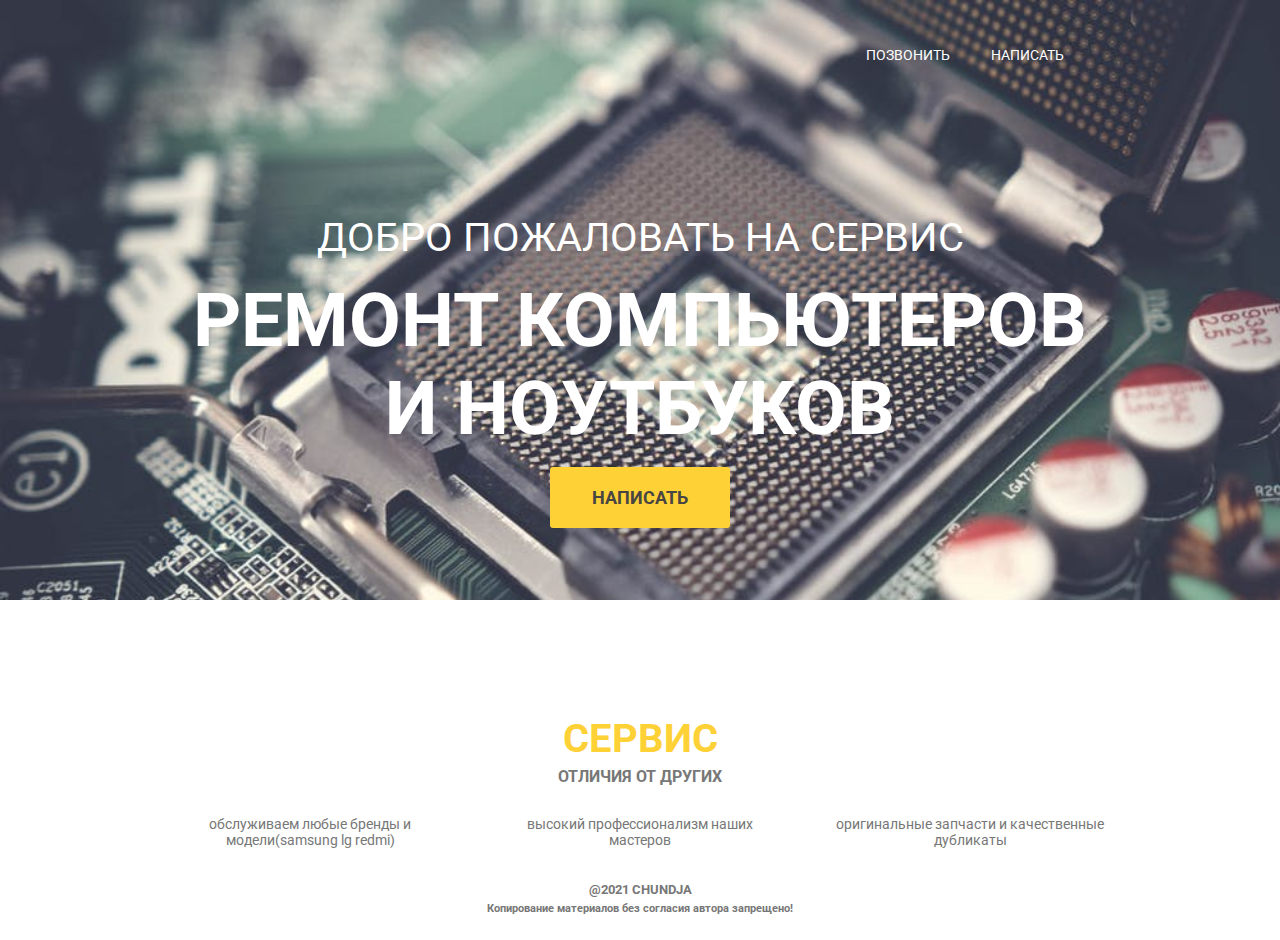
<file: index.htm>
<!DOCTYPE html>
	<html>
		<head>
			<meta charset="UTF-8">
			<title>servis_centr.chundja</title>
			<link rel="stylesheet" type="text/css" href="style.css" />
		</head>
<body>
	<header>
	<div class="container">
	<div class="heading clearfix">	
	<nav>
		<ul class="menu">
			<li><a href="https://www.instagram.com/servis_centr.chundja/?hl=ru">позвонить</a></li>
			<li><a href="https://www.instagram.com/servis_centr.chundja/?hl=ru">написать</a></li>
		</ul>
	</nav>
	</div>
	<div class="titles">
		<div class="tetlaes__first">
		добро пожаловать на сервис 
		</div>
			<h1>ремонт компьютеров и ноутбуков</h1>
	</div>
	<a class="button" href="https://www.instagram.com/servis_centr.chundja/?hl=ru">написать</a>
	</div>
	</header>
	<section>
	<div class="container">
		<div class="title">
			<h2>сервис<h2>
			<p>
			отличия от других
			</p>
		</div>
		
		<div class="services clearfix">
			<div class="services__item">
			<p>
			обслуживаем любые бренды и модели(samsung lg redmi)
			</p>
			</div>
			<div class="services__item">
			<p>
			высокий профессионализм наших мастеров
			</p>
			</div>
			<div class="services__item">
			<p>
			оригинальные запчасти и качественные дубликаты
			</p>
			</div>
		</div>
			
	</div>
	</section>
	
	<footer>
		<div class="container">
		<div class="footer-title">
			<h5>@2021 chundja</h5>
			<h6>Копирование материалов без согласия автора запрещено!</h6>
		</div>
		</div>
    </footer>
	
	
</body>
	</html>
</file>
<file: style.css>
@import url('https://fonts.googleapis.com/css2?family=Roboto&display=swap');
body {
	font-family: 'Roboto', sans-serif;
	padding: 0;
	margin: 0;
}

.clearfix:after {
	content:'';
	display: block;
	width: 100%;
	clear: both;
}

header {
	background: url(img/jpg.jpg) no-repeat center top / cover;
	height: 600px;
}

.container {
	width: 930px;
	margin: 0 auto;
}



nav {
	float: right;
	margin-top: 45px;
}

.menu {
	padding: 0;
	margin: 0;
	display: block;
}

.menu li {
	float: left;
	display: block;
	margin-right: 41px;
}

.menu li a {
	color: #fff;
}

.menu a {
	text-decoration: none;
	text-transform: uppercase;
	font-size: 14px;
}

.tetlaes__first {
	font-size: 40px;
	color: #fff;
	text-transform: uppercase;
	text-align: center;
	margin-top: 150px;
}

h1 {
	font-size: 75px;
	color: #fff;
	text-transform: uppercase;
	text-align: center;
	margin: 15px;
}

.button {
	background: #fed136;
	color: #484543;
	border-radius: 3px;
	display: block;
	width: 180px;
	padding: 20px 0;
	text-decoration: none;
	text-align: center;
	text-transform: uppercase;
	font-weight: bold;
	font-size: 18px;
	margin: 30px;
	margin: 0 auto;
}

.title {
padding-top: 115px;
}

.title h2 {
	font-size: 40px;
	font-weight: bold;
	text-align: center;
	text-transform: uppercase;
	color: #fed136;
	margin: 0;
}

.title p {
	color: #777777;
	text-align: center;
	font-size: 16px;
	margin-top: 5px;
}

.services {
	
}

.services__item {
	width: 270px;
	float: left;
	text-align: center;
}

.services__item p {
	color: #777777;
	font-size: 14px;
}

.services__item:last-child {
	float: right;
}

.services__item:nth-child(2) {
	margin-left: 60px;
}

.footer-title {
	text-align: center;
	padding-top: 20px;
}

.footer-title h6 {
    margin-top: 5px;
	color: #777777;
}

.footer-title h5 {
	text-align: center;
	text-transform: uppercase;
	color: #777777;
	margin: 0;
}
</file>
